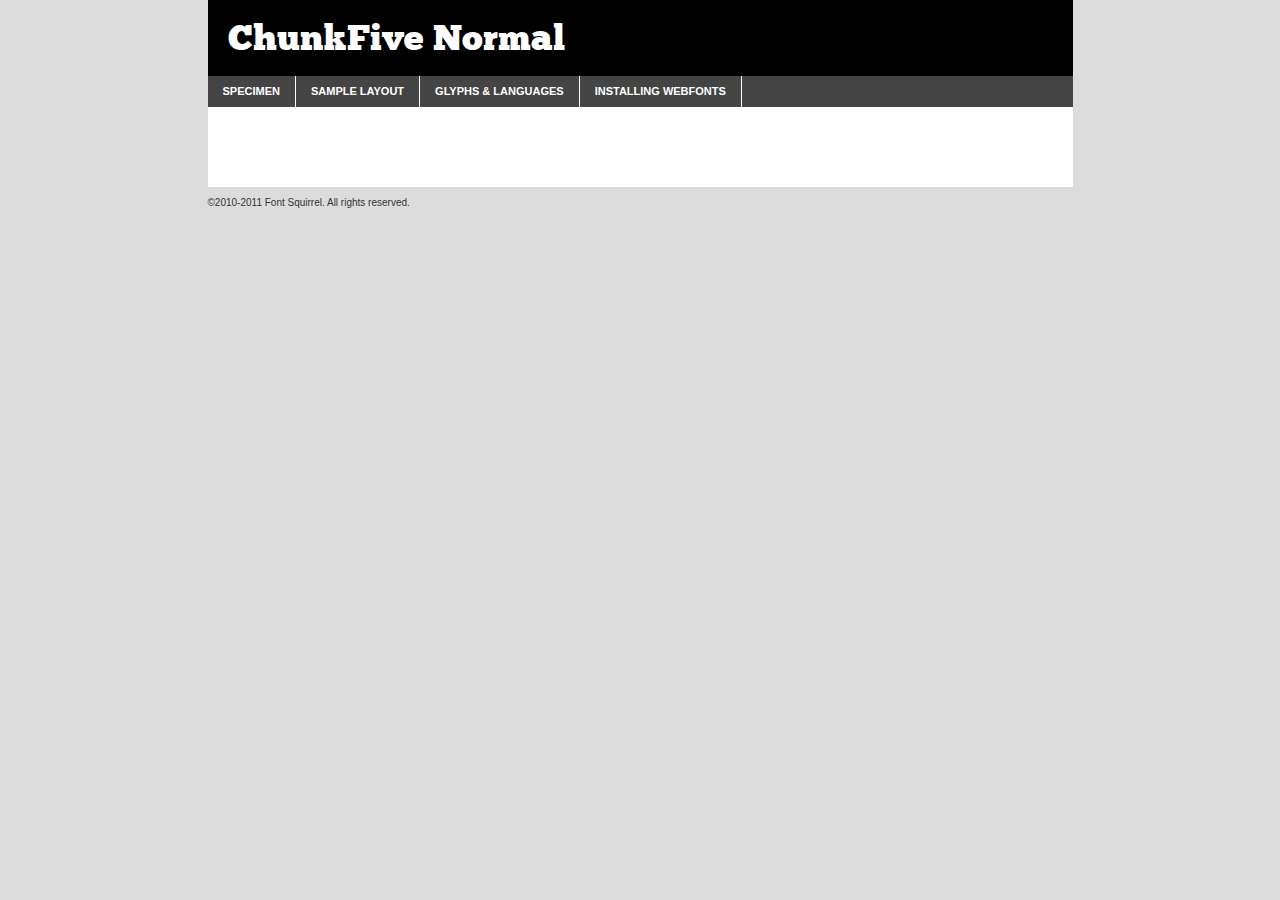
<file: assets/fonts/ChunkFive/chunkfive-normal-demo.html>
<!DOCTYPE html PUBLIC "-//W3C//DTD XHTML 1.0 Transitional//EN"
	"http://www.w3.org/TR/xhtml1/DTD/xhtml1-transitional.dtd">

<html xmlns="http://www.w3.org/1999/xhtml" xml:lang="en" lang="en">
<head>
	<meta http-equiv="Content-Type" content="text/html; charset=utf-8" />
	<script src="http://ajax.googleapis.com/ajax/libs/jquery/1.7.2/jquery.min.js" type="text/javascript" charset="utf-8"></script>
	<script src="specimen_files/easytabs.js" type="text/javascript" charset="utf-8"></script>
	<link rel="stylesheet" href="specimen_files/specimen_stylesheet.css" type="text/css" charset="utf-8" />
	<link rel="stylesheet" href="stylesheet.css" type="text/css" charset="utf-8" />

	<style type="text/css">
					body{
				font-family: 'chunkfivenormal';
							}
		</style>

	<title>ChunkFive Normal Specimen</title>
	
	
	<script type="text/javascript" charset="utf-8">
		$(document).ready(function() {
			$('#container').easyTabs({defaultContent:1});
		});
	</script>
</head>

<body>
<div id="container">
	<div id="header">
		ChunkFive Normal	</div>
	<ul class="tabs">
		<li><a href="#specimen">Specimen</a></li>
		<li><a href="#layout">Sample Layout</a></li>
				<li><a href="#glyphs">Glyphs &amp; Languages</a></li>
		<li><a href="#installing">Installing Webfonts</a></li>
		
	</ul>
	
	<div id="main_content">

		
			<div id="specimen">
		
				<div class="section">
					<div class="grid12 firstcol">
						<div class="huge">AaBb</div>
					</div>
				</div>
		
				<div class="section">
					<div class="glyph_range">A&#x200B;B&#x200b;C&#x200b;D&#x200b;E&#x200b;F&#x200b;G&#x200b;H&#x200b;I&#x200b;J&#x200b;K&#x200b;L&#x200b;M&#x200b;N&#x200b;O&#x200b;P&#x200b;Q&#x200b;R&#x200b;S&#x200b;T&#x200b;U&#x200b;V&#x200b;W&#x200b;X&#x200b;Y&#x200b;Z&#x200b;a&#x200b;b&#x200b;c&#x200b;d&#x200b;e&#x200b;f&#x200b;g&#x200b;h&#x200b;i&#x200b;j&#x200b;k&#x200b;l&#x200b;m&#x200b;n&#x200b;o&#x200b;p&#x200b;q&#x200b;r&#x200b;s&#x200b;t&#x200b;u&#x200b;v&#x200b;w&#x200b;x&#x200b;y&#x200b;z&#x200b;1&#x200b;2&#x200b;3&#x200b;4&#x200b;5&#x200b;6&#x200b;7&#x200b;8&#x200b;9&#x200b;0&#x200b;&amp;&#x200b;.&#x200b;,&#x200b;?&#x200b;!&#x200b;&#64;&#x200b;(&#x200b;)&#x200b;#&#x200b;$&#x200b;%&#x200b;*&#x200b;+&#x200b;-&#x200b;=&#x200b;:&#x200b;;</div>
				</div>
				<div class="section">
					<div class="grid12 firstcol">
						<table class="sample_table">
							<tr><td>10</td><td class="size10">abcdefghijklmnopqrstuvwxyzABCDEFGHIJKLMNOPQRSTUVWXYZ0123456789abcdefghijklmnopqrstuvwxyzABCDEFGHIJKLMNOPQRSTUVWXYZ0123456789abcdefghijklmnopqrstuvwxyzABCDEFGHIJKLMNOPQRSTUVWXYZ</td></tr>
							<tr><td>11</td><td class="size11">abcdefghijklmnopqrstuvwxyzABCDEFGHIJKLMNOPQRSTUVWXYZ0123456789abcdefghijklmnopqrstuvwxyzABCDEFGHIJKLMNOPQRSTUVWXYZ0123456789abcdefghijklmnopqrstuvwxyzABCDEFGHIJKLMNOPQRSTUVWXYZ</td></tr>
							<tr><td>12</td><td class="size12">abcdefghijklmnopqrstuvwxyzABCDEFGHIJKLMNOPQRSTUVWXYZ0123456789abcdefghijklmnopqrstuvwxyzABCDEFGHIJKLMNOPQRSTUVWXYZ0123456789abcdefghijklmnopqrstuvwxyzABCDEFGHIJKLMNOPQRSTUVWXYZ</td></tr>
							<tr><td>13</td><td class="size13">abcdefghijklmnopqrstuvwxyzABCDEFGHIJKLMNOPQRSTUVWXYZ0123456789abcdefghijklmnopqrstuvwxyzABCDEFGHIJKLMNOPQRSTUVWXYZ0123456789abcdefghijklmnopqrstuvwxyzABCDEFGHIJKLMNOPQRSTUVWXYZ</td></tr>
							<tr><td>14</td><td class="size14">abcdefghijklmnopqrstuvwxyzABCDEFGHIJKLMNOPQRSTUVWXYZ0123456789abcdefghijklmnopqrstuvwxyzABCDEFGHIJKLMNOPQRSTUVWXYZ0123456789abcdefghijklmnopqrstuvwxyzABCDEFGHIJKLMNOPQRSTUVWXYZ</td></tr>
							<tr><td>16</td><td class="size16">abcdefghijklmnopqrstuvwxyzABCDEFGHIJKLMNOPQRSTUVWXYZ0123456789abcdefghijklmnopqrstuvwxyzABCDEFGHIJKLMNOPQRSTUVWXYZ</td></tr>
							<tr><td>18</td><td class="size18">abcdefghijklmnopqrstuvwxyzABCDEFGHIJKLMNOPQRSTUVWXYZ0123456789abcdefghijklmnopqrstuvwxyzABCDEFGHIJKLMNOPQRSTUVWXYZ</td></tr>
							<tr><td>20</td><td class="size20">abcdefghijklmnopqrstuvwxyzABCDEFGHIJKLMNOPQRSTUVWXYZ0123456789abcdefghijklmnopqrstuvwxyzABCDEFGHIJKLMNOPQRSTUVWXYZ</td></tr>
							<tr><td>24</td><td class="size24">abcdefghijklmnopqrstuvwxyzABCDEFGHIJKLMNOPQRSTUVWXYZ0123456789abcdefghijklmnopqrstuvwxyzABCDEFGHIJKLMNOPQRSTUVWXYZ</td></tr>
							<tr><td>30</td><td class="size30">abcdefghijklmnopqrstuvwxyzABCDEFGHIJKLMNOPQRSTUVWXYZ0123456789abcdefghijklmnopqrstuvwxyzABCDEFGHIJKLMNOPQRSTUVWXYZ</td></tr>
							<tr><td>36</td><td class="size36">abcdefghijklmnopqrstuvwxyzABCDEFGHIJKLMNOPQRSTUVWXYZ0123456789abcdefghijklmnopqrstuvwxyzABCDEFGHIJKLMNOPQRSTUVWXYZ</td></tr>
							<tr><td>48</td><td class="size48">abcdefghijklmnopqrstuvwxyzABCDEFGHIJKLMNOPQRSTUVWXYZ0123456789abcdefghijklmnopqrstuvwxyzABCDEFGHIJKLMNOPQRSTUVWXYZ</td></tr>
							<tr><td>60</td><td class="size60">abcdefghijklmnopqrstuvwxyzABCDEFGHIJKLMNOPQRSTUVWXYZ0123456789abcdefghijklmnopqrstuvwxyzABCDEFGHIJKLMNOPQRSTUVWXYZ</td></tr>
							<tr><td>72</td><td class="size72">abcdefghijklmnopqrstuvwxyzABCDEFGHIJKLMNOPQRSTUVWXYZ0123456789abcdefghijklmnopqrstuvwxyzABCDEFGHIJKLMNOPQRSTUVWXYZ</td></tr>
							<tr><td>90</td><td class="size90">abcdefghijklmnopqrstuvwxyzABCDEFGHIJKLMNOPQRSTUVWXYZ0123456789abcdefghijklmnopqrstuvwxyzABCDEFGHIJKLMNOPQRSTUVWXYZ</td></tr>
						</table>
				
					</div>
			
				</div>
		
		
		
								<div class="section" id="bodycomparison">


										<div id="xheight">
				<div class="fontbody">&#xE000;&#xE000;&#xE000;&#xE000;&#xE000;&#xE000;&#xE000;&#xE000;&#xE000;&#xE000;&#xE000;&#xE000;&#xE000;&#xE000;&#xE000;&#xE000;&#xE000;&#xE000;&#xE000;&#xE000;&#xE000;&#xE000;&#xE000;&#xE000;&#xE000;&#xE000;&#xE000;&#xE000;&#xE000;&#xE000;&#xE000;&#xE000;&#xE000;&#xE000;&#xE000;&#xE000;&#xE000;&#xE000;&#xE000;&#xE000;&#xE000;&#xE000;&#xE000;&#xE000;&#xE000;&#xE000;&#xE000;&#xE000;&#xE000;&#xE000;&#xE000;&#xE000;&#xE000;&#xE000;&#xE000;&#xE000;&#xE000;&#xE000;&#xE000;&#xE000;&#xE000;&#xE000;&#xE000;&#xE000;&#xE000;&#xE000;&#xE000;&#xE000;&#xE000;&#xE000;&#xE000;&#xE000;&#xE000;&#xE000;&#xE000;&#xE000;&#xE000;&#xE000;&#xE000;&#xE000;&#xE000;&#xE000;&#xE000;&#xE000;&#xE000;&#xE000;&#xE000;&#xE000;&#xE000;&#xE000;&#xE000;&#xE000;&#xE000;&#xE000;&#xE000;&#xE000;&#xE000;&#xE000;&#xE000;body</div><div class="arialbody">body</div><div class="verdanabody">body</div><div class="georgiabody">body</div></div>
										<div class="fontbody" style="z-index:1">
											body<span>ChunkFive Normal</span>
										</div>
										<div class="arialbody" style="z-index:1">
											body<span>Arial</span>
										</div>
										<div class="verdanabody" style="z-index:1">
											body<span>Verdana</span>
										</div>
										<div class="georgiabody" style="z-index:1">
											body<span>Georgia</span>
										</div>



								</div>
		
		
				<div class="section psample psample_row1" id="">
					
					<div class="grid2 firstcol">
						<p class="size10"><span>10.</span>Aenean lacinia bibendum nulla sed consectetur. Fusce dapibus, tellus ac cursus commodo, tortor mauris condimentum nibh, ut fermentum massa justo sit amet risus. Nullam id dolor id nibh ultricies vehicula ut id elit. Cum sociis natoque penatibus et magnis dis parturient montes, nascetur ridiculus mus. Nulla vitae elit libero, a pharetra augue.</p>
			
					</div>
					<div class="grid3">
						<p class="size11"><span>11.</span>Aenean lacinia bibendum nulla sed consectetur. Fusce dapibus, tellus ac cursus commodo, tortor mauris condimentum nibh, ut fermentum massa justo sit amet risus. Nullam id dolor id nibh ultricies vehicula ut id elit. Cum sociis natoque penatibus et magnis dis parturient montes, nascetur ridiculus mus. Nulla vitae elit libero, a pharetra augue.</p>
			
					</div>
					<div class="grid3">
						<p class="size12"><span>12.</span>Aenean lacinia bibendum nulla sed consectetur. Fusce dapibus, tellus ac cursus commodo, tortor mauris condimentum nibh, ut fermentum massa justo sit amet risus. Nullam id dolor id nibh ultricies vehicula ut id elit. Cum sociis natoque penatibus et magnis dis parturient montes, nascetur ridiculus mus. Nulla vitae elit libero, a pharetra augue.</p>
			
					</div>
					<div class="grid4">
						<p class="size13"><span>13.</span>Aenean lacinia bibendum nulla sed consectetur. Fusce dapibus, tellus ac cursus commodo, tortor mauris condimentum nibh, ut fermentum massa justo sit amet risus. Nullam id dolor id nibh ultricies vehicula ut id elit. Cum sociis natoque penatibus et magnis dis parturient montes, nascetur ridiculus mus. Nulla vitae elit libero, a pharetra augue.</p>
			
					</div>
					<div class="white_blend"></div>
					
				</div>
				<div class="section psample psample_row2" id="">
					<div class="grid3 firstcol">
						<p class="size14"><span>14.</span>Aenean lacinia bibendum nulla sed consectetur. Fusce dapibus, tellus ac cursus commodo, tortor mauris condimentum nibh, ut fermentum massa justo sit amet risus. Nullam id dolor id nibh ultricies vehicula ut id elit. Cum sociis natoque penatibus et magnis dis parturient montes, nascetur ridiculus mus. Nulla vitae elit libero, a pharetra augue.</p>
			
					</div>
					<div class="grid4">
						<p class="size16"><span>16.</span>Aenean lacinia bibendum nulla sed consectetur. Fusce dapibus, tellus ac cursus commodo, tortor mauris condimentum nibh, ut fermentum massa justo sit amet risus. Nullam id dolor id nibh ultricies vehicula ut id elit. Cum sociis natoque penatibus et magnis dis parturient montes, nascetur ridiculus mus. Nulla vitae elit libero, a pharetra augue.</p>
			
					</div>
					<div class="grid5">
						<p class="size18"><span>18.</span>Aenean lacinia bibendum nulla sed consectetur. Fusce dapibus, tellus ac cursus commodo, tortor mauris condimentum nibh, ut fermentum massa justo sit amet risus. Nullam id dolor id nibh ultricies vehicula ut id elit. Cum sociis natoque penatibus et magnis dis parturient montes, nascetur ridiculus mus. Nulla vitae elit libero, a pharetra augue.</p>
			
					</div>

					<div class="white_blend"></div>

				</div>
				
				<div class="section psample psample_row3" id="">
					<div class="grid5 firstcol">
						<p class="size20"><span>20.</span>Aenean lacinia bibendum nulla sed consectetur. Fusce dapibus, tellus ac cursus commodo, tortor mauris condimentum nibh, ut fermentum massa justo sit amet risus. Nullam id dolor id nibh ultricies vehicula ut id elit. Cum sociis natoque penatibus et magnis dis parturient montes, nascetur ridiculus mus. Nulla vitae elit libero, a pharetra augue.</p>
					</div>
					<div class="grid7">
						<p class="size24"><span>24.</span>Aenean lacinia bibendum nulla sed consectetur. Fusce dapibus, tellus ac cursus commodo, tortor mauris condimentum nibh, ut fermentum massa justo sit amet risus. Nullam id dolor id nibh ultricies vehicula ut id elit. Cum sociis natoque penatibus et magnis dis parturient montes, nascetur ridiculus mus. Nulla vitae elit libero, a pharetra augue.</p>
					</div>
					
					<div class="white_blend"></div>
					
				</div>
				
				<div class="section psample psample_row4" id="">
					<div class="grid12 firstcol">
						<p class="size30"><span>30.</span>Aenean lacinia bibendum nulla sed consectetur. Fusce dapibus, tellus ac cursus commodo, tortor mauris condimentum nibh, ut fermentum massa justo sit amet risus. Nullam id dolor id nibh ultricies vehicula ut id elit. Cum sociis natoque penatibus et magnis dis parturient montes, nascetur ridiculus mus. Nulla vitae elit libero, a pharetra augue.</p>
					</div>
					<div class="white_blend"></div>
					
				</div>
				
				
				
				<div class="section psample psample_row1 fullreverse">
					<div class="grid2 firstcol">
						<p class="size10"><span>10.</span>Aenean lacinia bibendum nulla sed consectetur. Fusce dapibus, tellus ac cursus commodo, tortor mauris condimentum nibh, ut fermentum massa justo sit amet risus. Nullam id dolor id nibh ultricies vehicula ut id elit. Cum sociis natoque penatibus et magnis dis parturient montes, nascetur ridiculus mus. Nulla vitae elit libero, a pharetra augue.</p>
			
					</div>
					<div class="grid3">
						<p class="size11"><span>11.</span>Aenean lacinia bibendum nulla sed consectetur. Fusce dapibus, tellus ac cursus commodo, tortor mauris condimentum nibh, ut fermentum massa justo sit amet risus. Nullam id dolor id nibh ultricies vehicula ut id elit. Cum sociis natoque penatibus et magnis dis parturient montes, nascetur ridiculus mus. Nulla vitae elit libero, a pharetra augue.</p>
			
					</div>
					<div class="grid3">
						<p class="size12"><span>12.</span>Aenean lacinia bibendum nulla sed consectetur. Fusce dapibus, tellus ac cursus commodo, tortor mauris condimentum nibh, ut fermentum massa justo sit amet risus. Nullam id dolor id nibh ultricies vehicula ut id elit. Cum sociis natoque penatibus et magnis dis parturient montes, nascetur ridiculus mus. Nulla vitae elit libero, a pharetra augue.</p>
			
					</div>
					<div class="grid4">
						<p class="size13"><span>13.</span>Aenean lacinia bibendum nulla sed consectetur. Fusce dapibus, tellus ac cursus commodo, tortor mauris condimentum nibh, ut fermentum massa justo sit amet risus. Nullam id dolor id nibh ultricies vehicula ut id elit. Cum sociis natoque penatibus et magnis dis parturient montes, nascetur ridiculus mus. Nulla vitae elit libero, a pharetra augue.</p>
			
					</div>
					<div class="black_blend"></div>
					
				</div>
				
				<div class="section psample psample_row2 fullreverse">
					<div class="grid3 firstcol">
						<p class="size14"><span>14.</span>Aenean lacinia bibendum nulla sed consectetur. Fusce dapibus, tellus ac cursus commodo, tortor mauris condimentum nibh, ut fermentum massa justo sit amet risus. Nullam id dolor id nibh ultricies vehicula ut id elit. Cum sociis natoque penatibus et magnis dis parturient montes, nascetur ridiculus mus. Nulla vitae elit libero, a pharetra augue.</p>
			
					</div>
					<div class="grid4">
						<p class="size16"><span>16.</span>Aenean lacinia bibendum nulla sed consectetur. Fusce dapibus, tellus ac cursus commodo, tortor mauris condimentum nibh, ut fermentum massa justo sit amet risus. Nullam id dolor id nibh ultricies vehicula ut id elit. Cum sociis natoque penatibus et magnis dis parturient montes, nascetur ridiculus mus. Nulla vitae elit libero, a pharetra augue.</p>
			
					</div>
					<div class="grid5">
						<p class="size18"><span>18.</span>Aenean lacinia bibendum nulla sed consectetur. Fusce dapibus, tellus ac cursus commodo, tortor mauris condimentum nibh, ut fermentum massa justo sit amet risus. Nullam id dolor id nibh ultricies vehicula ut id elit. Cum sociis natoque penatibus et magnis dis parturient montes, nascetur ridiculus mus. Nulla vitae elit libero, a pharetra augue.</p>
			
					</div>
					<div class="black_blend"></div>

				</div>
				
				<div class="section psample fullreverse psample_row3" id="">
					<div class="grid5 firstcol">
						<p class="size20"><span>20.</span>Aenean lacinia bibendum nulla sed consectetur. Fusce dapibus, tellus ac cursus commodo, tortor mauris condimentum nibh, ut fermentum massa justo sit amet risus. Nullam id dolor id nibh ultricies vehicula ut id elit. Cum sociis natoque penatibus et magnis dis parturient montes, nascetur ridiculus mus. Nulla vitae elit libero, a pharetra augue.</p>
					</div>
					<div class="grid7">
						<p class="size24"><span>24.</span>Aenean lacinia bibendum nulla sed consectetur. Fusce dapibus, tellus ac cursus commodo, tortor mauris condimentum nibh, ut fermentum massa justo sit amet risus. Nullam id dolor id nibh ultricies vehicula ut id elit. Cum sociis natoque penatibus et magnis dis parturient montes, nascetur ridiculus mus. Nulla vitae elit libero, a pharetra augue.</p>
					</div>
					
					<div class="black_blend"></div>
					
				</div>
				
				<div class="section psample fullreverse psample_row4" id="" style="border-bottom: 20px #000 solid;">
					<div class="grid12 firstcol">
						<p class="size30"><span>30.</span>Aenean lacinia bibendum nulla sed consectetur. Fusce dapibus, tellus ac cursus commodo, tortor mauris condimentum nibh, ut fermentum massa justo sit amet risus. Nullam id dolor id nibh ultricies vehicula ut id elit. Cum sociis natoque penatibus et magnis dis parturient montes, nascetur ridiculus mus. Nulla vitae elit libero, a pharetra augue.</p>
					</div>
					<div class="black_blend"></div>
					
				</div>
				
				
				
				
			</div>
			
			<div id="layout">
				
				<div class="section">
					
					<div class="grid12 firstcol">
						<h1>Lorem Ipsum Dolor</h1>
						<h2>Etiam porta sem malesuada magna mollis euismod</h2>
						
						<p class="byline">By <a href="#link">Aenean Lacinia</a></p>
					</div>
				</div>
				<div class="section">
					<div class="grid8 firstcol">
						<p class="large">Donec sed odio dui. Morbi leo risus, porta ac consectetur ac, vestibulum at eros. Fusce dapibus, tellus ac cursus commodo, tortor mauris condimentum nibh, ut fermentum massa justo sit amet risus. </p>

						
						<h3>Pellentesque ornare sem</h3>

						<p>Maecenas sed diam eget risus varius blandit sit amet non magna. Maecenas faucibus mollis interdum. Donec ullamcorper nulla non metus auctor fringilla. Nullam id dolor id nibh ultricies vehicula ut id elit. Nullam id dolor id nibh ultricies vehicula ut id elit. </p>

						<p>Aenean eu leo quam. Pellentesque ornare sem lacinia quam venenatis vestibulum. Lorem ipsum dolor sit amet, consectetur adipiscing elit. Cum sociis natoque penatibus et magnis dis parturient montes, nascetur ridiculus mus. </p>

						<p>Nulla vitae elit libero, a pharetra augue. Praesent commodo cursus magna, vel scelerisque nisl consectetur et. Aenean lacinia bibendum nulla sed consectetur. </p>

						<p>Nullam quis risus eget urna mollis ornare vel eu leo. Nullam quis risus eget urna mollis ornare vel eu leo. Maecenas sed diam eget risus varius blandit sit amet non magna. Donec ullamcorper nulla non metus auctor fringilla. </p>

						<h3>Cras mattis consectetur</h3>

						<p>Aenean eu leo quam. Pellentesque ornare sem lacinia quam venenatis vestibulum. Aenean lacinia bibendum nulla sed consectetur. Integer posuere erat a ante venenatis dapibus posuere velit aliquet. Cras mattis consectetur purus sit amet fermentum. </p>

						<p>Nullam id dolor id nibh ultricies vehicula ut id elit. Nullam quis risus eget urna mollis ornare vel eu leo. Cras mattis consectetur purus sit amet fermentum.</p>
					</div>
					
					<div class="grid4 sidebar">
						
						<div class="box reverse">
							<p class="last">Nullam quis risus eget urna mollis ornare vel eu leo. Donec ullamcorper nulla non metus auctor fringilla. Cras mattis consectetur purus sit amet fermentum. Sed posuere consectetur est at lobortis. Lorem ipsum dolor sit amet, consectetur adipiscing elit. </p>
						</div>
						
						<p class="caption">Maecenas sed diam eget risus varius.</p>

						<p>Vestibulum id ligula porta felis euismod semper. Integer posuere erat a ante venenatis dapibus posuere velit aliquet. Vestibulum id ligula porta felis euismod semper. Sed posuere consectetur est at lobortis. Maecenas sed diam eget risus varius blandit sit amet non magna. Fusce dapibus, tellus ac cursus commodo, tortor mauris condimentum nibh, ut fermentum massa justo sit amet risus. </p>

					

						<p>Duis mollis, est non commodo luctus, nisi erat porttitor ligula, eget lacinia odio sem nec elit. Aenean lacinia bibendum nulla sed consectetur. Vivamus sagittis lacus vel augue laoreet rutrum faucibus dolor auctor. Aenean lacinia bibendum nulla sed consectetur. Nullam quis risus eget urna mollis ornare vel eu leo. </p>

						<p>Praesent commodo cursus magna, vel scelerisque nisl consectetur et. Donec ullamcorper nulla non metus auctor fringilla. Maecenas faucibus mollis interdum. Fusce dapibus, tellus ac cursus commodo, tortor mauris condimentum nibh, ut fermentum massa justo sit amet risus. </p>

					</div>
				</div>
				
			</div>


			



		<div id="glyphs">
			<div class="section">
				<div class="grid12 firstcol">
			
				<h1>Language Support</h1>
				<p>The subset of ChunkFive Normal in this kit supports the following languages:<br />
			
					Albanian, English, Italian, Malagasy, Norwegian, Swedish				</p>
				<h1>Glyph Chart</h1>
				<p>The subset of ChunkFive Normal in this kit includes all the glyphs listed below. Unicode entities are included above each glyph to help you insert individual characters into your layout.</p>
				<div id="glyph_chart">
			
																														 <div><p>&amp;#13;</p>&#13;</div>
																				 <div><p>&amp;#32;</p>&#32;</div>
																				 <div><p>&amp;#33;</p>&#33;</div>
																				 <div><p>&amp;#34;</p>&#34;</div>
																				 <div><p>&amp;#35;</p>&#35;</div>
																				 <div><p>&amp;#36;</p>&#36;</div>
																				 <div><p>&amp;#37;</p>&#37;</div>
																				 <div><p>&amp;#38;</p>&#38;</div>
																				 <div><p>&amp;#39;</p>&#39;</div>
																				 <div><p>&amp;#40;</p>&#40;</div>
																				 <div><p>&amp;#41;</p>&#41;</div>
																				 <div><p>&amp;#42;</p>&#42;</div>
																				 <div><p>&amp;#43;</p>&#43;</div>
																				 <div><p>&amp;#44;</p>&#44;</div>
																				 <div><p>&amp;#45;</p>&#45;</div>
																				 <div><p>&amp;#46;</p>&#46;</div>
																				 <div><p>&amp;#47;</p>&#47;</div>
																				 <div><p>&amp;#48;</p>&#48;</div>
																				 <div><p>&amp;#49;</p>&#49;</div>
																				 <div><p>&amp;#50;</p>&#50;</div>
																				 <div><p>&amp;#51;</p>&#51;</div>
																				 <div><p>&amp;#52;</p>&#52;</div>
																				 <div><p>&amp;#53;</p>&#53;</div>
																				 <div><p>&amp;#54;</p>&#54;</div>
																				 <div><p>&amp;#55;</p>&#55;</div>
																				 <div><p>&amp;#56;</p>&#56;</div>
																				 <div><p>&amp;#57;</p>&#57;</div>
																				 <div><p>&amp;#58;</p>&#58;</div>
																				 <div><p>&amp;#59;</p>&#59;</div>
																				 <div><p>&amp;#60;</p>&#60;</div>
																				 <div><p>&amp;#61;</p>&#61;</div>
																				 <div><p>&amp;#62;</p>&#62;</div>
																				 <div><p>&amp;#63;</p>&#63;</div>
																				 <div><p>&amp;#64;</p>&#64;</div>
																				 <div><p>&amp;#65;</p>&#65;</div>
																				 <div><p>&amp;#66;</p>&#66;</div>
																				 <div><p>&amp;#67;</p>&#67;</div>
																				 <div><p>&amp;#68;</p>&#68;</div>
																				 <div><p>&amp;#69;</p>&#69;</div>
																				 <div><p>&amp;#70;</p>&#70;</div>
																				 <div><p>&amp;#71;</p>&#71;</div>
																				 <div><p>&amp;#72;</p>&#72;</div>
																				 <div><p>&amp;#73;</p>&#73;</div>
																				 <div><p>&amp;#74;</p>&#74;</div>
																				 <div><p>&amp;#75;</p>&#75;</div>
																				 <div><p>&amp;#76;</p>&#76;</div>
																				 <div><p>&amp;#77;</p>&#77;</div>
																				 <div><p>&amp;#78;</p>&#78;</div>
																				 <div><p>&amp;#79;</p>&#79;</div>
																				 <div><p>&amp;#80;</p>&#80;</div>
																				 <div><p>&amp;#81;</p>&#81;</div>
																				 <div><p>&amp;#82;</p>&#82;</div>
																				 <div><p>&amp;#83;</p>&#83;</div>
																				 <div><p>&amp;#84;</p>&#84;</div>
																				 <div><p>&amp;#85;</p>&#85;</div>
																				 <div><p>&amp;#86;</p>&#86;</div>
																				 <div><p>&amp;#87;</p>&#87;</div>
																				 <div><p>&amp;#88;</p>&#88;</div>
																				 <div><p>&amp;#89;</p>&#89;</div>
																				 <div><p>&amp;#90;</p>&#90;</div>
																				 <div><p>&amp;#91;</p>&#91;</div>
																				 <div><p>&amp;#92;</p>&#92;</div>
																				 <div><p>&amp;#93;</p>&#93;</div>
																				 <div><p>&amp;#95;</p>&#95;</div>
																				 <div><p>&amp;#97;</p>&#97;</div>
																				 <div><p>&amp;#98;</p>&#98;</div>
																				 <div><p>&amp;#99;</p>&#99;</div>
																				 <div><p>&amp;#100;</p>&#100;</div>
																				 <div><p>&amp;#101;</p>&#101;</div>
																				 <div><p>&amp;#102;</p>&#102;</div>
																				 <div><p>&amp;#103;</p>&#103;</div>
																				 <div><p>&amp;#104;</p>&#104;</div>
																				 <div><p>&amp;#105;</p>&#105;</div>
																				 <div><p>&amp;#106;</p>&#106;</div>
																				 <div><p>&amp;#107;</p>&#107;</div>
																				 <div><p>&amp;#108;</p>&#108;</div>
																				 <div><p>&amp;#109;</p>&#109;</div>
																				 <div><p>&amp;#110;</p>&#110;</div>
																				 <div><p>&amp;#111;</p>&#111;</div>
																				 <div><p>&amp;#112;</p>&#112;</div>
																				 <div><p>&amp;#113;</p>&#113;</div>
																				 <div><p>&amp;#114;</p>&#114;</div>
																				 <div><p>&amp;#115;</p>&#115;</div>
																				 <div><p>&amp;#116;</p>&#116;</div>
																				 <div><p>&amp;#117;</p>&#117;</div>
																				 <div><p>&amp;#118;</p>&#118;</div>
																				 <div><p>&amp;#119;</p>&#119;</div>
																				 <div><p>&amp;#120;</p>&#120;</div>
																				 <div><p>&amp;#121;</p>&#121;</div>
																				 <div><p>&amp;#122;</p>&#122;</div>
																				 <div><p>&amp;#123;</p>&#123;</div>
																				 <div><p>&amp;#124;</p>&#124;</div>
																				 <div><p>&amp;#125;</p>&#125;</div>
																				 <div><p>&amp;#126;</p>&#126;</div>
																				 <div><p>&amp;#160;</p>&#160;</div>
																				 <div><p>&amp;#163;</p>&#163;</div>
																				 <div><p>&amp;#165;</p>&#165;</div>
																				 <div><p>&amp;#169;</p>&#169;</div>
																				 <div><p>&amp;#171;</p>&#171;</div>
																				 <div><p>&amp;#173;</p>&#173;</div>
																				 <div><p>&amp;#174;</p>&#174;</div>
																				 <div><p>&amp;#177;</p>&#177;</div>
																				 <div><p>&amp;#178;</p>&#178;</div>
																				 <div><p>&amp;#179;</p>&#179;</div>
																				 <div><p>&amp;#187;</p>&#187;</div>
																				 <div><p>&amp;#191;</p>&#191;</div>
																				 <div><p>&amp;#192;</p>&#192;</div>
																				 <div><p>&amp;#193;</p>&#193;</div>
																				 <div><p>&amp;#194;</p>&#194;</div>
																				 <div><p>&amp;#195;</p>&#195;</div>
																				 <div><p>&amp;#196;</p>&#196;</div>
																				 <div><p>&amp;#197;</p>&#197;</div>
																				 <div><p>&amp;#198;</p>&#198;</div>
																				 <div><p>&amp;#199;</p>&#199;</div>
																				 <div><p>&amp;#200;</p>&#200;</div>
																				 <div><p>&amp;#201;</p>&#201;</div>
																				 <div><p>&amp;#202;</p>&#202;</div>
																				 <div><p>&amp;#203;</p>&#203;</div>
																				 <div><p>&amp;#204;</p>&#204;</div>
																				 <div><p>&amp;#205;</p>&#205;</div>
																				 <div><p>&amp;#206;</p>&#206;</div>
																				 <div><p>&amp;#207;</p>&#207;</div>
																				 <div><p>&amp;#209;</p>&#209;</div>
																				 <div><p>&amp;#210;</p>&#210;</div>
																				 <div><p>&amp;#211;</p>&#211;</div>
																				 <div><p>&amp;#212;</p>&#212;</div>
																				 <div><p>&amp;#214;</p>&#214;</div>
																				 <div><p>&amp;#215;</p>&#215;</div>
																				 <div><p>&amp;#216;</p>&#216;</div>
																				 <div><p>&amp;#217;</p>&#217;</div>
																				 <div><p>&amp;#218;</p>&#218;</div>
																				 <div><p>&amp;#219;</p>&#219;</div>
																				 <div><p>&amp;#220;</p>&#220;</div>
																				 <div><p>&amp;#224;</p>&#224;</div>
																				 <div><p>&amp;#225;</p>&#225;</div>
																				 <div><p>&amp;#226;</p>&#226;</div>
																				 <div><p>&amp;#227;</p>&#227;</div>
																				 <div><p>&amp;#228;</p>&#228;</div>
																				 <div><p>&amp;#229;</p>&#229;</div>
																				 <div><p>&amp;#230;</p>&#230;</div>
																				 <div><p>&amp;#231;</p>&#231;</div>
																				 <div><p>&amp;#232;</p>&#232;</div>
																				 <div><p>&amp;#233;</p>&#233;</div>
																				 <div><p>&amp;#234;</p>&#234;</div>
																				 <div><p>&amp;#235;</p>&#235;</div>
																				 <div><p>&amp;#236;</p>&#236;</div>
																				 <div><p>&amp;#237;</p>&#237;</div>
																				 <div><p>&amp;#238;</p>&#238;</div>
																				 <div><p>&amp;#239;</p>&#239;</div>
																				 <div><p>&amp;#241;</p>&#241;</div>
																				 <div><p>&amp;#242;</p>&#242;</div>
																				 <div><p>&amp;#243;</p>&#243;</div>
																				 <div><p>&amp;#244;</p>&#244;</div>
																				 <div><p>&amp;#246;</p>&#246;</div>
																				 <div><p>&amp;#247;</p>&#247;</div>
																				 <div><p>&amp;#248;</p>&#248;</div>
																				 <div><p>&amp;#249;</p>&#249;</div>
																				 <div><p>&amp;#250;</p>&#250;</div>
																				 <div><p>&amp;#251;</p>&#251;</div>
																				 <div><p>&amp;#252;</p>&#252;</div>
																				 <div><p>&amp;#338;</p>&#338;</div>
																				 <div><p>&amp;#339;</p>&#339;</div>
																				 <div><p>&amp;#8192;</p>&#8192;</div>
																				 <div><p>&amp;#8193;</p>&#8193;</div>
																				 <div><p>&amp;#8194;</p>&#8194;</div>
																				 <div><p>&amp;#8195;</p>&#8195;</div>
																				 <div><p>&amp;#8196;</p>&#8196;</div>
																				 <div><p>&amp;#8197;</p>&#8197;</div>
																				 <div><p>&amp;#8198;</p>&#8198;</div>
																				 <div><p>&amp;#8199;</p>&#8199;</div>
																				 <div><p>&amp;#8200;</p>&#8200;</div>
																				 <div><p>&amp;#8201;</p>&#8201;</div>
																				 <div><p>&amp;#8202;</p>&#8202;</div>
																				 <div><p>&amp;#8208;</p>&#8208;</div>
																				 <div><p>&amp;#8209;</p>&#8209;</div>
																				 <div><p>&amp;#8210;</p>&#8210;</div>
																				 <div><p>&amp;#8211;</p>&#8211;</div>
																				 <div><p>&amp;#8212;</p>&#8212;</div>
																				 <div><p>&amp;#8216;</p>&#8216;</div>
																				 <div><p>&amp;#8217;</p>&#8217;</div>
																				 <div><p>&amp;#8220;</p>&#8220;</div>
																				 <div><p>&amp;#8221;</p>&#8221;</div>
																				 <div><p>&amp;#8226;</p>&#8226;</div>
																				 <div><p>&amp;#8230;</p>&#8230;</div>
																				 <div><p>&amp;#8239;</p>&#8239;</div>
																				 <div><p>&amp;#8287;</p>&#8287;</div>
																				 <div><p>&amp;#8364;</p>&#8364;</div>
																				 <div><p>&amp;#57344;</p>&#57344;</div>
																												</div>	
				</div>
		
		
			</div>
		</div>
		
		
		<div id="specs">
			
		</div>
	
		<div id="installing">
			<div class="section">
				<div class="grid7 firstcol">
					<h1>Installing Webfonts</h1>
					
					<p>Webfonts are supported by all major browser platforms but not all in the same way. There are currently four different font formats that must be included in order to target all browsers. This includes TTF, WOFF, EOT and SVG.</p>
					
					<h2>1. Upload your webfonts</h2>
					<p>You must upload your webfont kit to your website. They should be in or near the same directory as your CSS files.</p>
					
					<h2>2. Include the webfont stylesheet</h2>
					<p>A special CSS @font-face declaration helps the various browsers select the appropriate font it needs without causing you a bunch of headaches. Learn more about this syntax by reading the <a href="http://www.fontspring.com/blog/further-hardening-of-the-bulletproof-syntax">Fontspring blog post</a> about it. The code for it is as follows:</p>


<code>
@font-face{ 
	font-family: 'MyWebFont';
	src: url('WebFont.eot');
	src: url('WebFont.eot?#iefix') format('embedded-opentype'),
	     url('WebFont.woff') format('woff'),
	     url('WebFont.ttf') format('truetype'),
	     url('WebFont.svg#webfont') format('svg');
}
</code>

	<p>We've already gone ahead and generated the code for you. All you have to do is link to the stylesheet in your HTML, like this:</p>
	<code>&lt;link rel=&quot;stylesheet&quot; href=&quot;stylesheet.css&quot; type=&quot;text/css&quot; charset=&quot;utf-8&quot; /&gt;</code>

					<h2>3. Modify your own stylesheet</h2>
					<p>To take advantage of your new fonts, you must tell your stylesheet to use them. Look at the original @font-face declaration above and find the property called "font-family." The name linked there will be what you use to reference the font. Prepend that webfont name to the font stack in the "font-family" property, inside the selector you want to change. For example:</p>
<code>p { font-family: 'WebFont', Arial, sans-serif; }</code>

<h2>4. Test</h2>
<p>Getting webfonts to work cross-browser <em>can</em> be tricky. Use the information in the sidebar to help you if you find that fonts aren't loading in a particular browser.</p>
				</div>
				
				<div class="grid5 sidebar">
					<div class="box">
						<h2>Troubleshooting<br />Font-Face Problems</h2>
						<p>Having trouble getting your webfonts to load in your new website? Here are some tips to sort out what might be the problem.</p>

						<h3>Fonts not showing in any browser</h3>

						<p>This sounds like you need to work on the plumbing. You either did not upload the fonts to the correct directory, or you did not link the fonts properly in the CSS. If you've confirmed that all this is correct and you still have a problem, take a look at your .htaccess file and see if requests are getting intercepted.</p>

						<h3>Fonts not loading in iPhone or iPad</h3>

						<p>The most common problem here is that you are serving the fonts from an IIS server. IIS refuses to serve files that have unknown MIME types. If that is the case, you must set the MIME type for SVG to "image/svg+xml" in the server settings. Follow these instructions from Microsoft if you need help.</p>

						<h3>Fonts not loading in Firefox</h3>

						<p>The primary reason for this failure? You are still using a version Firefox older than 3.5. So upgrade already! If that isn't it, then you are very likely serving fonts from a different domain. Firefox requires that all font assets be served from the same domain. Lastly it is possible that you need to add WOFF to your list of MIME types (if you are serving via IIS.)</p>

						<h3>Fonts not loading in IE</h3>

						<p>Are you looking at Internet Explorer on an actual Windows machine or are you cheating by using a service like Adobe BrowserLab? Many of these screenshot services do not render @font-face for IE. Best to test it on a real machine.</p>

						<h3>Fonts not loading in IE9</h3>

						<p>IE9, like Firefox, requires that fonts be served from the same domain as the website. Make sure that is the case.</p>
					</div>
				</div>
			</div>
			
		</div>
	
	</div>
	<div id="footer">
		<p>&copy;2010-2011 Font Squirrel. All rights reserved.</p>
	</div>
</div>
</body>
</html>
</file>
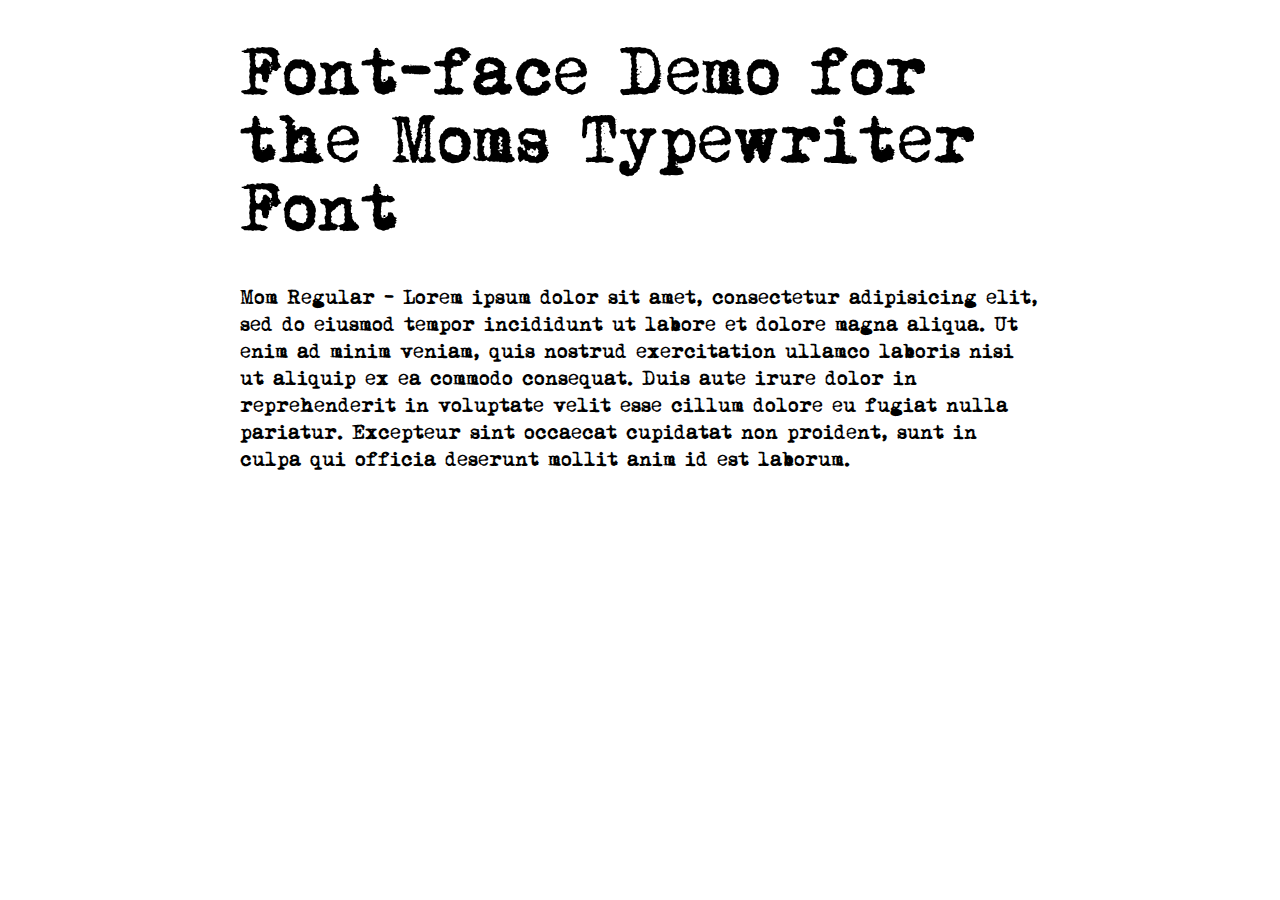
<file: assets/fonts/Moms/demo.html>
<!DOCTYPE html PUBLIC "-//W3C//DTD XHTML 1.0 Strict//EN"
	"http://www.w3.org/TR/xhtml1/DTD/xhtml1-strict.dtd">

<html xmlns="http://www.w3.org/1999/xhtml" xml:lang="en" lang="en">
<head>
	<meta http-equiv="Content-Type" content="text/html; charset=utf-8"/>

	<title>Font Face Demo</title>
	<link rel="stylesheet" href="stylesheet.css" type="text/css" charset="utf-8">
	<style type="text/css" media="screen">
		h1.fontface {font: 60px/68px 'MomsTypewriterRegular', Arial, sans-serif;letter-spacing: 0;}

		p.style1 {font: 18px/27px 'MomsTypewriterRegular', Arial, sans-serif;}
		
		#container {
			width: 800px;
			margin-left: auto;
			margin-right: auto;
		}
	</style>
</head>

<body>
	<div id="container">
		<h1 class="fontface">Font-face Demo for the Moms Typewriter Font</h1>
	
	 

	<p class="style1">Mom Regular - Lorem ipsum dolor sit amet, consectetur adipisicing elit, sed do eiusmod tempor incididunt ut labore et dolore magna aliqua. Ut enim ad minim veniam, quis nostrud exercitation ullamco laboris nisi ut aliquip ex ea commodo consequat. Duis aute irure dolor in reprehenderit in voluptate velit esse cillum dolore eu fugiat nulla pariatur. Excepteur sint occaecat cupidatat non proident, sunt in culpa qui officia deserunt mollit anim id est laborum.</p>

		</div>
</body>
</html>
</file>
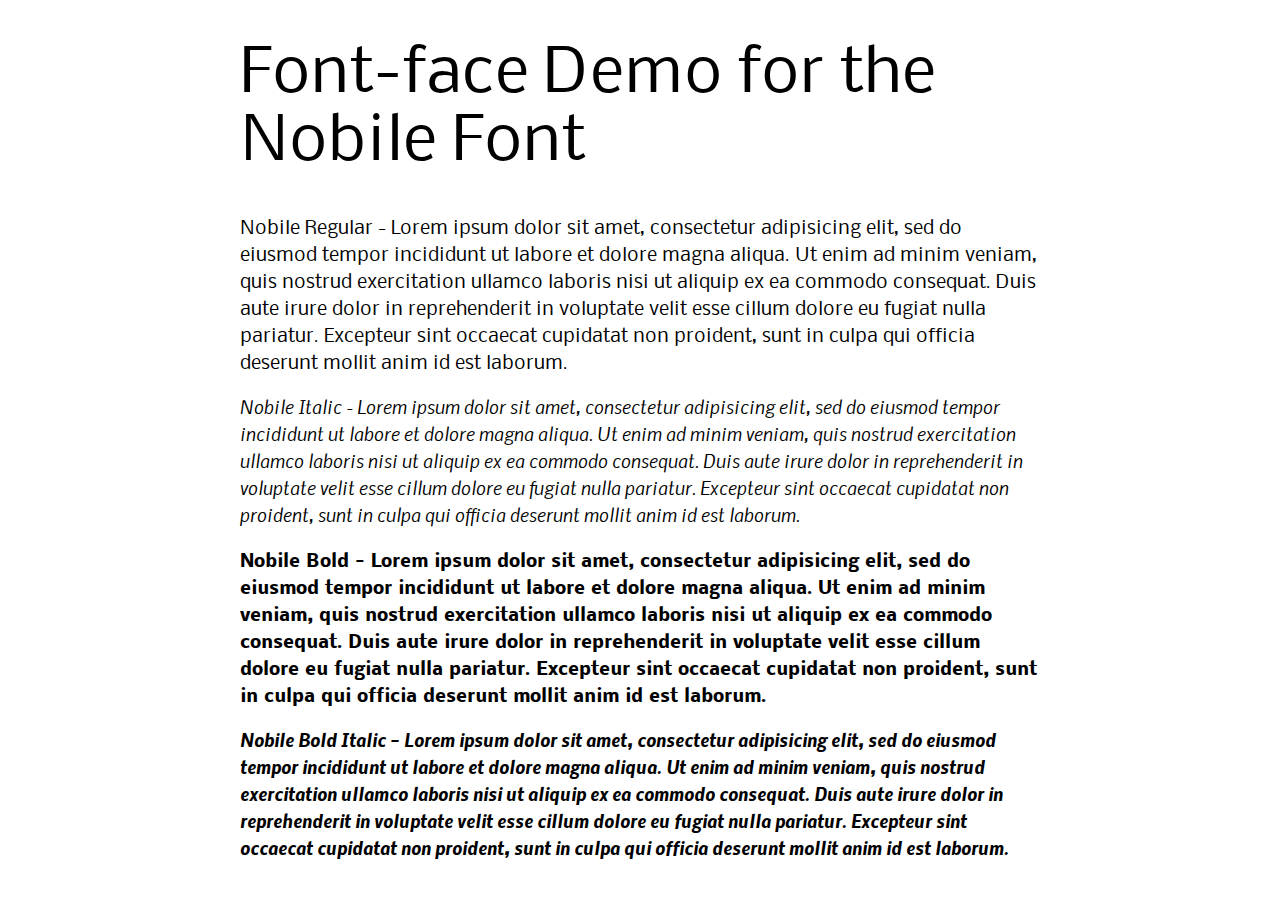
<file: assets/fonts/Nobile/demo.html>
<!DOCTYPE html PUBLIC "-//W3C//DTD XHTML 1.0 Strict//EN"
	"http://www.w3.org/TR/xhtml1/DTD/xhtml1-strict.dtd">

<html xmlns="http://www.w3.org/1999/xhtml" xml:lang="en" lang="en">
<head>
	<meta http-equiv="Content-Type" content="text/html; charset=utf-8"/>

	<title>Font Face Demo</title>
	<link rel="stylesheet" href="stylesheet.css" type="text/css" charset="utf-8">
	<style type="text/css" media="screen">
		h1.fontface {font: 60px/68px 'NobileRegular', Arial, sans-serif;letter-spacing: 0;}

		p.style1 {font: 18px/27px 'NobileRegular', Arial, sans-serif;}
		p.style2 {font: 18px/27px 'NobileItalic', Arial, sans-serif;}
		p.style3 {font: 18px/27px 'NobileBold', Arial, sans-serif;}
		p.style4 {font: 18px/27px 'NobileBoldItalic', Arial, sans-serif;}
		
		#container {
			width: 800px;
			margin-left: auto;
			margin-right: auto;
		}
	</style>
</head>

<body>
	<div id="container">
		<h1 class="fontface">Font-face Demo for the Nobile Font</h1>
	
	 

	<p class="style1">Nobile Regular - Lorem ipsum dolor sit amet, consectetur adipisicing elit, sed do eiusmod tempor incididunt ut labore et dolore magna aliqua. Ut enim ad minim veniam, quis nostrud exercitation ullamco laboris nisi ut aliquip ex ea commodo consequat. Duis aute irure dolor in reprehenderit in voluptate velit esse cillum dolore eu fugiat nulla pariatur. Excepteur sint occaecat cupidatat non proident, sunt in culpa qui officia deserunt mollit anim id est laborum.</p>

	 

	<p class="style2">Nobile Italic - Lorem ipsum dolor sit amet, consectetur adipisicing elit, sed do eiusmod tempor incididunt ut labore et dolore magna aliqua. Ut enim ad minim veniam, quis nostrud exercitation ullamco laboris nisi ut aliquip ex ea commodo consequat. Duis aute irure dolor in reprehenderit in voluptate velit esse cillum dolore eu fugiat nulla pariatur. Excepteur sint occaecat cupidatat non proident, sunt in culpa qui officia deserunt mollit anim id est laborum.</p>

	 

	<p class="style3">Nobile Bold - Lorem ipsum dolor sit amet, consectetur adipisicing elit, sed do eiusmod tempor incididunt ut labore et dolore magna aliqua. Ut enim ad minim veniam, quis nostrud exercitation ullamco laboris nisi ut aliquip ex ea commodo consequat. Duis aute irure dolor in reprehenderit in voluptate velit esse cillum dolore eu fugiat nulla pariatur. Excepteur sint occaecat cupidatat non proident, sunt in culpa qui officia deserunt mollit anim id est laborum.</p>

	 

	<p class="style4">Nobile Bold Italic - Lorem ipsum dolor sit amet, consectetur adipisicing elit, sed do eiusmod tempor incididunt ut labore et dolore magna aliqua. Ut enim ad minim veniam, quis nostrud exercitation ullamco laboris nisi ut aliquip ex ea commodo consequat. Duis aute irure dolor in reprehenderit in voluptate velit esse cillum dolore eu fugiat nulla pariatur. Excepteur sint occaecat cupidatat non proident, sunt in culpa qui officia deserunt mollit anim id est laborum.</p>

		</div>
</body>
</html>
</file>
<file: assets/fonts/ChunkFive/stylesheet.css>
/* Generated by Font Squirrel (http://www.fontsquirrel.com) on March 16, 2013 */



@font-face {
    font-family: 'chunkfivenormal';
    src: url('chunkfive-normal-webfont.eot');
    src: url('chunkfive-normal-webfont.eot?#iefix') format('embedded-opentype'),
         url('chunkfive-normal-webfont.woff') format('woff'),
         url('chunkfive-normal-webfont.ttf') format('truetype'),
         url('chunkfive-normal-webfont.svg#chunkfivenormal') format('svg');
    font-weight: normal;
    font-style: normal;

}
</file>
<file: assets/fonts/Moms/stylesheet.css>
/* Generated by Font Squirrel (http://www.fontsquirrel.com) on June 16, 2011 02:29:33 PM America/New_York */



@font-face {
    font-family: 'MomsTypewriterRegular';
    src: url('Moms_typewriter-webfont.eot');
    src: url('Moms_typewriter-webfont.eot?#iefix') format('embedded-opentype'),
         url('Moms_typewriter-webfont.ttf') format('truetype'),
         url('Moms_typewriter-webfont.svg#MomsTypewriterRegular') format('svg');
    font-weight: normal;
    font-style: normal;

}
</file>
<file: assets/fonts/Nobile/stylesheet.css>
/* Generated by Font Squirrel (http://www.fontsquirrel.com) on June 20, 2011 11:04:48 PM America/New_York */



@font-face {
    font-family: 'NobileRegular';
    src: url('nobile-webfont.eot');
    src: url('nobile-webfont.eot?#iefix') format('embedded-opentype'),
         url('nobile-webfont.woff') format('woff'),
         url('nobile-webfont.ttf') format('truetype'),
         url('nobile-webfont.svg#NobileRegular') format('svg');
    font-weight: normal;
    font-style: normal;

}

@font-face {
    font-family: 'NobileItalic';
    src: url('nobile_italic-webfont.eot');
    src: url('nobile_italic-webfont.eot?#iefix') format('embedded-opentype'),
         url('nobile_italic-webfont.woff') format('woff'),
         url('nobile_italic-webfont.ttf') format('truetype'),
         url('nobile_italic-webfont.svg#NobileItalic') format('svg');
    font-weight: normal;
    font-style: normal;

}

@font-face {
    font-family: 'NobileBold';
    src: url('nobile_bold-webfont.eot');
    src: url('nobile_bold-webfont.eot?#iefix') format('embedded-opentype'),
         url('nobile_bold-webfont.woff') format('woff'),
         url('nobile_bold-webfont.ttf') format('truetype'),
         url('nobile_bold-webfont.svg#NobileBold') format('svg');
    font-weight: normal;
    font-style: normal;

}

@font-face {
    font-family: 'NobileBoldItalic';
    src: url('nobile_bold_italic-webfont.eot');
    src: url('nobile_bold_italic-webfont.eot?#iefix') format('embedded-opentype'),
         url('nobile_bold_italic-webfont.woff') format('woff'),
         url('nobile_bold_italic-webfont.ttf') format('truetype'),
         url('nobile_bold_italic-webfont.svg#NobileBoldItalic') format('svg');
    font-weight: normal;
    font-style: normal;

}
</file>
<file: assets/fonts/ChunkFive/specimen_files/specimen_stylesheet.css>
@import url('grid_12-825-55-15.css');

/*  
	CSS Reset by Eric Meyer - Released under Public Domain
    http://meyerweb.com/eric/tools/css/reset/
*/
html, body, div, span, applet, object, iframe,
h1, h2, h3, h4, h5, h6, p, blockquote, pre,
a, abbr, acronym, address, big, cite, code,
del, dfn, em, font, img, ins, kbd, q, s, samp,
small, strike, strong, sub, sup, tt, var,
b, u, i, center, dl, dt, dd, ol, ul, li,
fieldset, form, label, legend, table, 
caption, tbody, tfoot, thead, tr, th, td 
                  {margin: 0;padding: 0;border: 0;outline: 0;
                  font-size: 100%;vertical-align: baseline;
                  background: transparent;}
body              {line-height: 1;}
ol, ul            {list-style: none;}
blockquote, q     {quotes: none;}
blockquote:before, blockquote:after,
q:before, q:after {content: '';	content: none;}
:focus            {outline: 0;}
ins               {text-decoration: none;}
del               {text-decoration: line-through;}
table             {border-collapse: collapse;border-spacing: 0;}




body {
	color: #000;
	background-color: #dcdcdc;
}

a {
	text-decoration: none;
	color: #1883ba;
}

h1{
	font-size: 32px;
	font-weight: normal;
	font-style: normal;
	margin-bottom: 18px;
}

h2{
	font-size: 18px;
}

#container {
	width: 865px;
	margin: 0px auto;
}


#header {
	padding: 20px;
	font-size: 36px;
	background-color: #000;
	color: #fff;
}

#header span {
	color: #666;
}
#main_content {
	background-color: #fff;
	padding: 60px 20px 20px;
}


#footer p {
	margin: 0;
	padding-top: 10px;
	padding-bottom: 50px;
	color: #333;
	font: 10px Arial, sans-serif;
}

.tabs {
	width: 100%;
	height: 31px;
	background-color: #444;
}
.tabs li {
	float:  left;
	margin: 0;
	overflow: hidden;
	background-color: #444;
}
.tabs li a {
	display: block;
	color: #fff;
	text-decoration: none;
	font: bold 11px/11px 'Arial';
	text-transform: uppercase;
	padding: 10px 15px;
	border-right: 1px solid #fff;
}

.tabs li a:hover {
		background-color: #00b3ff;

}

.tabs li.active a {
	color:  #000;
	background-color: #fff;
}



div.huge {
	
	font-size: 300px;
	line-height: 1em;
	padding: 0;
	letter-spacing: -.02em;
	overflow: hidden;
}
div.glyph_range {
	font-size: 72px;
	line-height: 1.1em;
}

.size10{ font-size: 10px; }
.size11{ font-size: 11px; }
.size12{ font-size: 12px; }
.size13{ font-size: 13px; }
.size14{ font-size: 14px; }
.size16{ font-size: 16px; }
.size18{ font-size: 18px; }
.size20{ font-size: 20px; }
.size24{ font-size: 24px; }
.size30{ font-size: 30px; }
.size36{ font-size: 36px; }
.size48{ font-size: 48px; }
.size60{ font-size: 60px; }
.size72{ font-size: 72px; }
.size90{ font-size: 90px; }


.psample_row1 {	height: 120px;}
.psample_row1 {	height: 120px;}
.psample_row2 {	height: 160px;}
.psample_row3 {	height: 160px;}
.psample_row4 {	height: 160px;}

.psample {
	overflow: hidden;
	position: relative;
}
.psample p {
	line-height: 1.3em;
	display: block;
	overflow: hidden;
	margin: 0;
}

.psample span {
	margin-right: .5em;
}

.white_blend {
	width: 100%;
	height: 61px;
	background-image: url([data-uri]);
	position: absolute;
	bottom: 0;
}
.black_blend {
	width: 100%;
	height: 61px;
	background-image: url([data-uri]);
	position: absolute;
	bottom: 0;
}
.fullreverse {
	background:  #000 !important;
	color:  #fff !important;
	margin-left: -20px;
	padding-left: 20px;
	margin-right: -20px;
	padding-right: 20px;
	padding: 20px;
	margin-bottom:0;
}


.sample_table td {
	padding-top: 3px;
	padding-bottom:5px;
	padding-left: 5px;
	vertical-align: middle;
	line-height: 1.2em;
}

.sample_table td:first-child {
	background-color: #eee;
	text-align: right;
	padding-right: 5px;
	padding-left: 0;
	padding: 5px;
	font: 11px/12px "Courier New", Courier, mono;
}

code {
	white-space: pre;
	background-color: #eee;
	display: block;
	padding: 10px;
	margin-bottom: 18px;
	overflow: auto;
}


.bottom,.last 	{margin-bottom:0 !important; padding-bottom:0 !important;}

.box  { 
  padding: 18px; 
  margin-bottom: 18px; 
  background: #eee; 
}

.reverse,.reversed { background:  #000 !important;color:  #fff !important; border: none !important;}

#bodycomparison {
	position: relative;
	overflow: hidden;
	font-size: 72px;
	height: 90px;
	white-space: nowrap;
}

#bodycomparison div{
	font-size: 72px;
	line-height: 90px;
	display: inline;
	margin: 0 15px 0 0;
	padding: 0;
}

#bodycomparison div span{
	font: 10px Arial;
	position: absolute;
	left: 0;
}
#xheight {
	float: none;
	position: absolute;
	color: #d9f3ff;
	font-size: 72px;
	line-height: 90px;
}

.fontbody {
 position: relative;
}
.arialbody{
	font-family: Arial;
	position: relative;
}
.verdanabody{
	font-family: Verdana;
	position: relative;
}
.georgiabody{
	font-family: Georgia;
	position: relative;
}

/* @group Layout page
 */

#layout h1 {
	font-size: 36px;
	line-height: 42px;
	font-weight: normal;
	font-style: normal;
}

#layout h2 {
	font-size: 24px;
	line-height: 23px;
	font-weight: normal;
	font-style: normal;
}

#layout h3 {
	font-size: 22px;
	line-height: 1.4em;
	margin-top: 1em;
	font-weight: normal;
	font-style: normal;
}


#layout p.byline {
	font-size: 12px;
	margin-top: 18px;
	line-height: 12px;
	margin-bottom: 0;
}
#layout p {
	font-size: 14px;
	line-height: 21px;
	margin-bottom: .5em;
}

#layout p.large{
	font-size: 18px;
	line-height: 26px;
}

#layout .sidebar p{
	font-size: 12px;
	line-height: 1.4em;
}

#layout p.caption {
	font-size: 10px;
	margin-top: -16px;
	margin-bottom: 18px;
}

/* @end */

/* @group Glyphs */

#glyph_chart div{
	background-color: #d9f3ff;
	color: black;
	float: left;
	font-size: 36px;
	height: 1.2em;
	line-height: 1.2em;
	margin-bottom: 1px;
	margin-right: 1px;
	text-align: center;
	width: 1.2em;
	position: relative;
	padding: .6em .2em .2em;
}

#glyph_chart div p {
	position: absolute;
	left: 0;
	top: 0;
	display: block;
	text-align: center;
	font: bold 9px Arial, sans-serif;
	background-color: #3a768f;
	width: 100%;
	color: #fff;
	padding: 2px 0;
}


#glyphs h1 {
	font-family: Arial, sans-serif;
}
/* @end */

/* @group Installing */

#installing {
	font: 13px Arial, sans-serif;
}

#installing p,
#glyphs p{
	line-height: 1.2em;
	margin-bottom: 18px;
	font: 13px Arial, sans-serif;
}



#installing h3{
	font-size: 15px;
	margin-top: 18px;
}

/* @end */

#rendering h1 {
	font-family: Arial, sans-serif;
}
.render_table td {
	font: 11px "Courier New", Courier, mono;
	vertical-align: middle;
}
</file>
